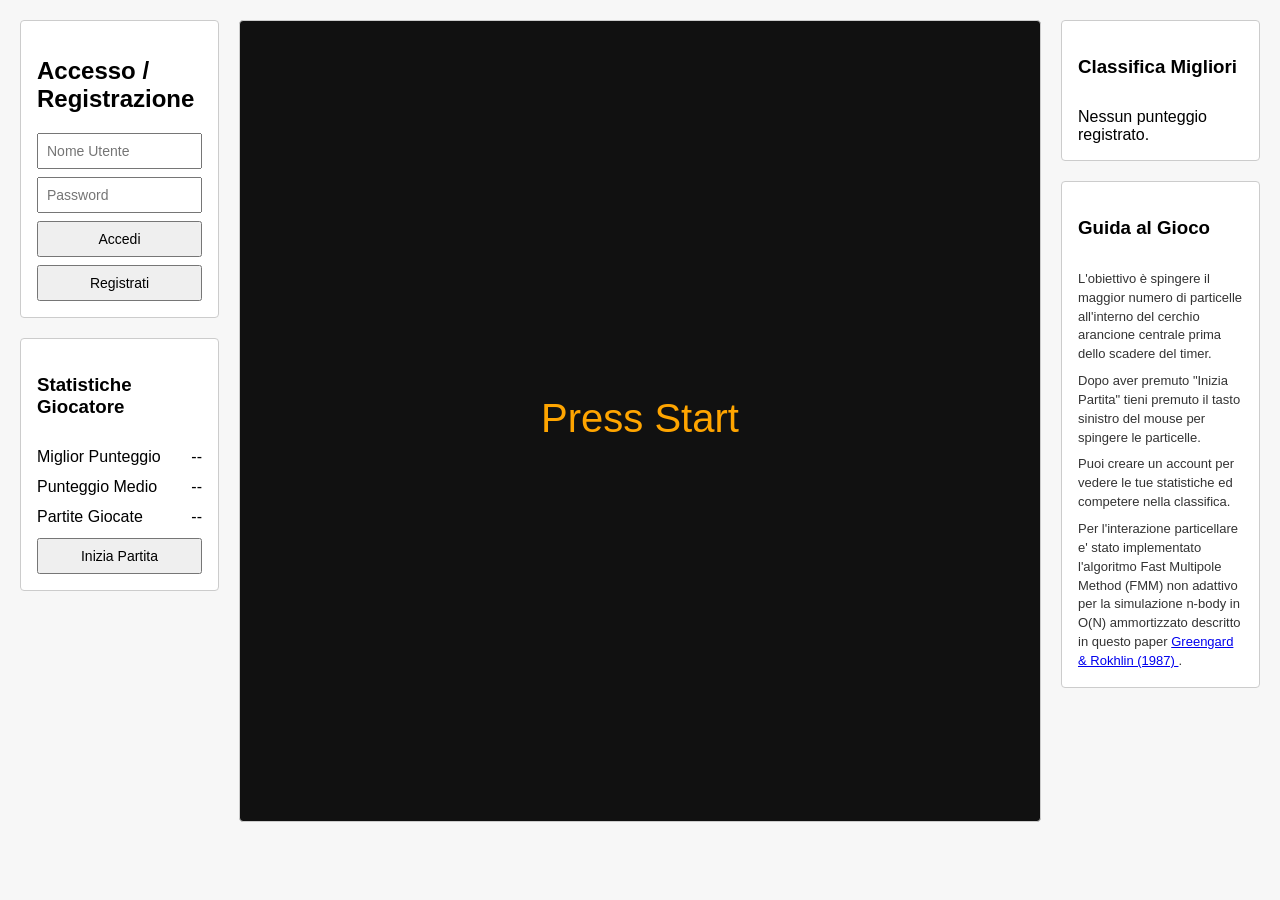
<file: index.html>
<!DOCTYPE html>
<html lang="it">

<head>
	<meta charset="UTF-8">
	<meta name="viewport" content="width=device-width, initial-scale=1.0">
	<title>Gioco Particelle - PWeb</title>
	<link rel="stylesheet" href="css/style.css">
	<link rel="icon" type="image/svg+xml" href="favicon.svg">
</head>

<body>
	<aside class="sidebar">
		<section id="auth-container" class="panel-box">
			<h2>Accesso / Registrazione</h2>
			<form id="auth-form">
				<input type="text" id="username" name="username" placeholder="Nome Utente" required
					autocomplete="username">
				<input type="password" id="password" name="password" placeholder="Password" required
					autocomplete="current-password">
				<button type="submit" id="btn-login">Accedi</button>
				<button type="button" id="btn-signup">Registrati</button>
			</form>
		</section>

		<section id="logged-in-container" class="panel-box" hidden>
			<h2 id="welcome-message"></h2>
			<button type="button" id="btn-logout">Esci</button>
		</section>

		<section id="scores-container" class="panel-box">
			<h3>Statistiche Giocatore</h3>
			<div class="stat-item">
				<span class="stat-label">Miglior Punteggio</span>
				<span class="stat-value" id="stat-best-score">--</span>
			</div>
			<div class="stat-item">
				<span class="stat-label">Punteggio Medio</span>
				<span class="stat-value" id="stat-avg-score">--</span>
			</div>
			<div class="stat-item">
				<span class="stat-label">Partite Giocate</span>
				<span class="stat-value" id="stat-games-played">--</span>
			</div>
			<button type="button" id="btn-start">Inizia Partita</button>
		</section>

	</aside>

	<main class="game-area">
		<canvas id="myCanvas" width="800" height="800"></canvas>
	</main>

	<aside class="sidebar">
		<section class="panel-box">
			<h3>Classifica Migliori</h3>
			<ul id="leaderboard" class="score-list">
				<li>Nessun punteggio registrato.</li>
			</ul>
		</section>

		<section class="panel-box manual-box">
			<h3>Guida al Gioco</h3>
			<div class="manual-text">
				<p>L'obiettivo è spingere il maggior numero di particelle all'interno del cerchio arancione centrale
					prima dello scadere del timer.</p>
				<p>Dopo aver premuto "Inizia Partita" tieni premuto il tasto sinistro del mouse per spingere le
					particelle.</p>
				<p>Puoi creare un account per vedere le tue statistiche ed competere nella classifica.</p>
				<p>Per l'interazione particellare e' stato implementato l'algoritmo Fast Multipole
					Method (FMM) non adattivo per la simulazione n-body in O(N) ammortizzato descritto in questo paper
					<a href="https://math.pku.edu.cn/teachers/litj/notes/numer_anal/FMM_Greengard_Rokhlin.pdf"
						target="_blank" rel="noopener noreferrer">Greengard &amp; Rokhlin (1987)
					</a>
					.
				</p>
			</div>
		</section>
	</aside>

	<script src="js/lib/math/complex.js"></script>
	<script src="js/globals.js"></script>
	<script src="js/lib/math/binomial.js"></script>
	<script src="js/lib/app/lib/api.js"></script>
	<script src="js/lib/app/lib/simulation/lib/canvas.js"></script>
	<script src="js/lib/app/lib/simulation/lib/expansions.js"></script>
	<script src="js/lib/app/lib/simulation/lib/particle.js"></script>
	<script src="js/lib/app/lib/simulation/lib/quadtree.js"></script>
	<script src="js/lib/app/lib/simulation/lib/timer.js"></script>
	<script src="js/lib/app/lib/simulation/main.js"></script>
	<script src="js/lib/app/lib/ui.js"></script>
	<script src="js/lib/app/main.js"></script>
	<script src="js/main.js"></script>
</body>

</html>
</file>
<file: css/style.css>
* {
	box-sizing: border-box;
}

body {
	margin: 0;
	min-height: 100vh;
	display: flex;
	justify-content: center;
	align-items: flex-start;
	gap: 20px;
	padding: 20px;
	font-family: sans-serif;
	background-color: #f7f7f7;
}

.sidebar {
	width: 320px;
	display: flex;
	flex-direction: column;
	gap: 20px;
}

.panel-box {
	background: #fff;
	border: 1px solid #ccc;
	border-radius: 4px;
	padding: 16px;
	display: flex;
	flex-direction: column;
	gap: 12px;
}

#auth-form {
	display: flex;
	flex-direction: column;
	gap: 8px;
}

input,
button {
	width: 100%;
	padding: 8px;
	font-size: 14px;
}

button {
	cursor: pointer;
}

.stat-item {
	display: flex;
	justify-content: space-between;
}

.manual-text {
	font-size: 13px;
	line-height: 1.45;
	color: #333;
}

.manual-text p {
	margin: 0 0 8px 0;
}

.manual-text p:last-child {
	margin-bottom: 0;
}

.score-list {
	list-style: none;
	padding: 0;
	margin: 0;
	display: flex;
	flex-direction: column;
	gap: 8px;
}

.score-list li {
	display: flex;
	justify-content: space-between;
}

canvas {
	display: block;
	background: #111;
	border: 1px solid #ccc;
	border-radius: 4px;
}
</file>
